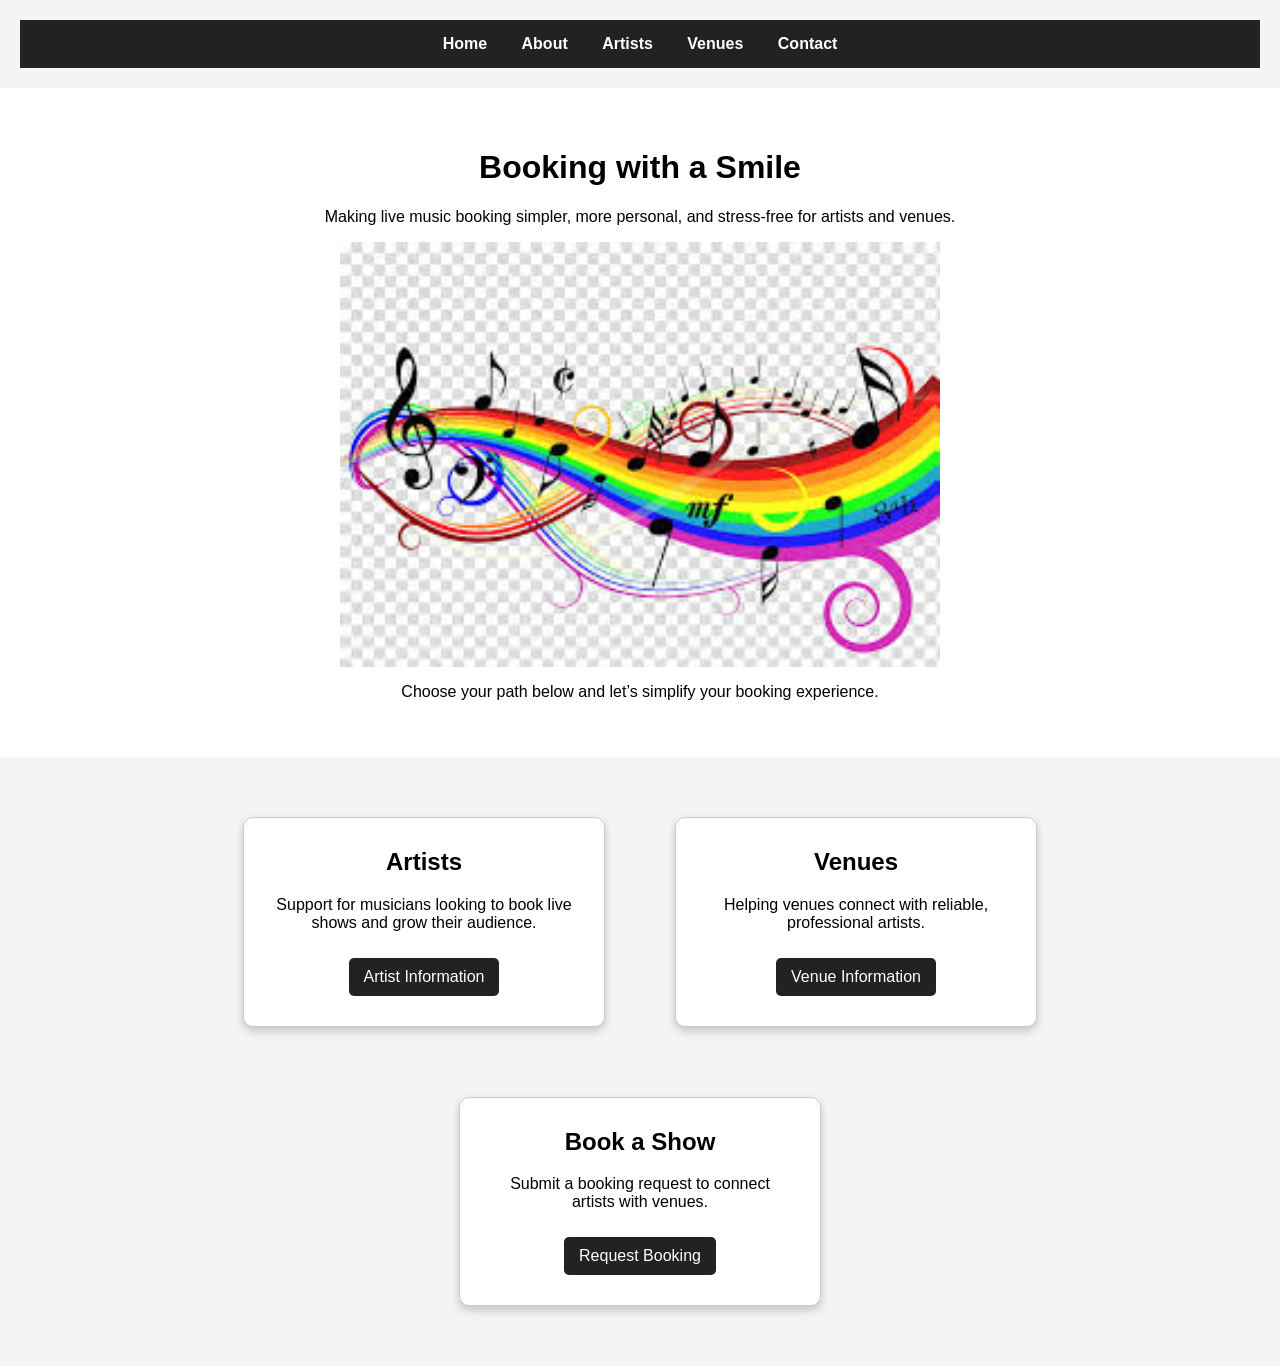
<file: index.html>
<!DOCTYPE html>
<html lang="en">
<head>
<meta charset="UTF-8">
<title>Booking with a Smile</title>
<link rel="stylesheet" href="styles.css">
</head>
<style>

body{
font-family: Arial, sans-serif;
text-align:center;
background:#f4f4f4;
margin:0;
}

nav{
background:#222;
padding:15px;
}

nav a{
color:white;
text-decoration:none;
margin:0 15px;
font-weight:bold;
}

nav a:hover{
color:#ffd700;
}

.hero{
padding:40px;
background:white;
}

.hero img{
width:60%;
max-width:600px;
display:block;
margin:auto;
}

.cards{
display:flex;
justify-content:center;
gap:30px;
padding:40px;
flex-wrap:wrap;
}

.card{
background:white;
padding:30px;
width:300px;
border-radius:10px;
box-shadow:0 4px 10px rgba(0,0,0,0.2);
}

.card h2{
margin-top:0;
}

.card a{
display:inline-block;
margin-top:10px;
padding:10px 15px;
background:#222;
color:white;
text-decoration:none;
border-radius:5px;
}

.card a:hover{
background:#444;
}

</style>

</head>

<body>

<nav>
<a href="index.html">Home</a>
<a href="about.html">About</a>
<a href="artists.html">Artists</a>
<a href="venues.html">Venues</a>
<a href="contact.html">Contact</a>
</nav>

<div class="hero">

<h1>Booking with a Smile</h1>

<p>
Making live music booking simpler, more personal, and stress-free for artists and venues.
</p>

<img src="booking-with-a-smile.jpg" alt="Booking Live Music">

<p>
Choose your path below and let’s simplify your booking experience.
</p>

</div>

<div class="cards">

<div class="card">
<h2>Artists</h2>
<p>Support for musicians looking to book live shows and grow their audience.</p>
<a href="artists.html">Artist Information</a>
</div>

<div class="card">
<h2>Venues</h2>
<p>Helping venues connect with reliable, professional artists.</p>
<a href="venues.html">Venue Information</a>
</div>

<div class="card">
<h2>Book a Show</h2>
<p>Submit a booking request to connect artists with venues.</p>
<a href="booking.html">Request Booking</a>
</div>

</div>

</body>
</html>
</file>
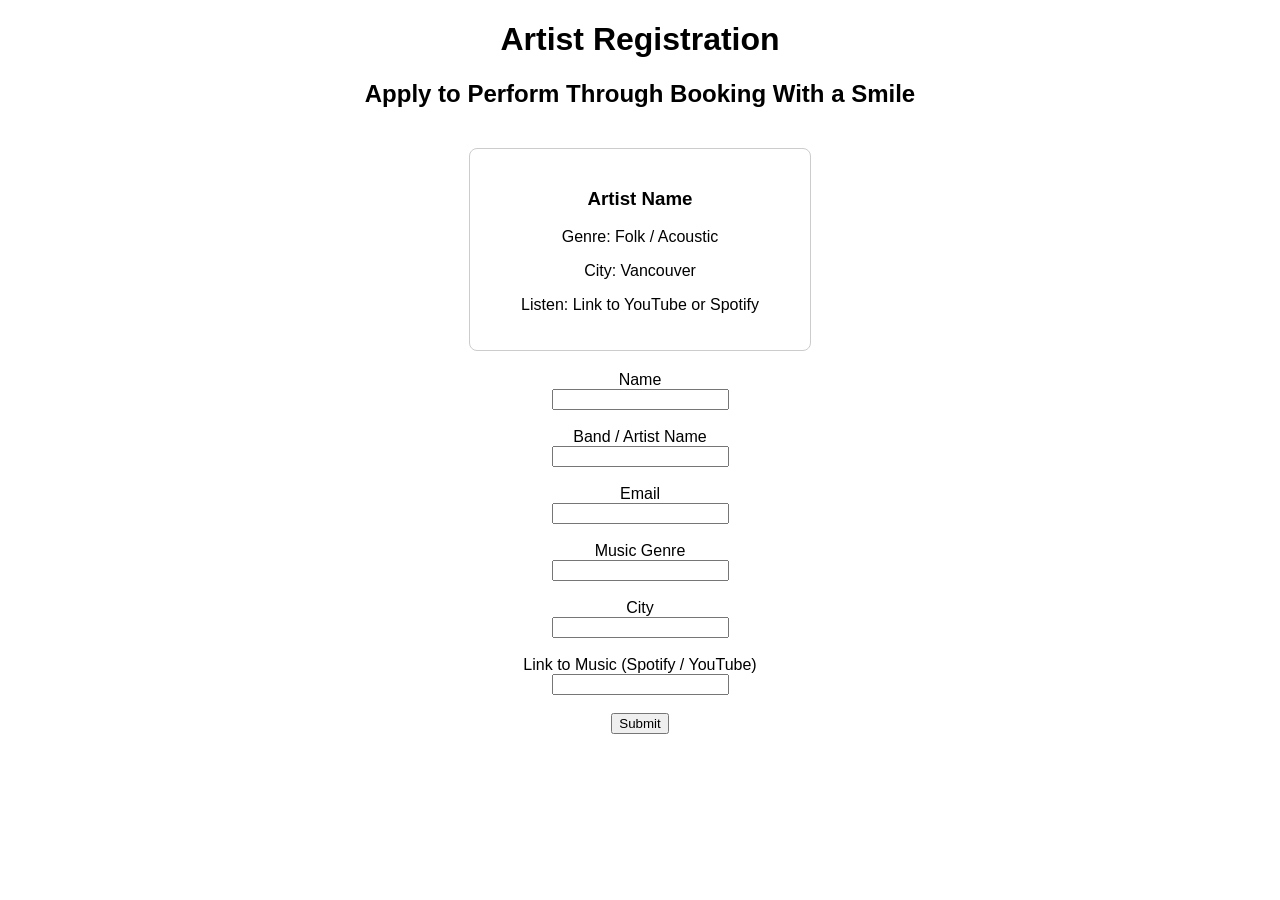
<file: artists-signup.html>
<!DOCTYPE html>
<html>
<head>
<title>Artist Registration</title>
</head>
<link rel="stylesheet" href="styles.css">
</head>
<body>

<h1>Artist Registration</h1>
<h2>Apply to Perform Through Booking With a Smile</h2>

<div class="card">
<h3>Artist Name</h3>
<p>Genre: Folk / Acoustic</p>
<p>City: Vancouver</p>
<p>Listen: Link to YouTube or Spotify</p>
</div>

<form>

Name<br>
<input type="text"><br><br>

Band / Artist Name<br>
<input type="text"><br><br>

Email<br>
<input type="email"><br><br>

Music Genre<br>
<input type="text"><br><br>

City<br>
<input type="text"><br><br>

Link to Music (Spotify / YouTube)<br>
<input type="text"><br><br>

<button type="submit">Submit</button>

</form>

</body>
</html>
</file>
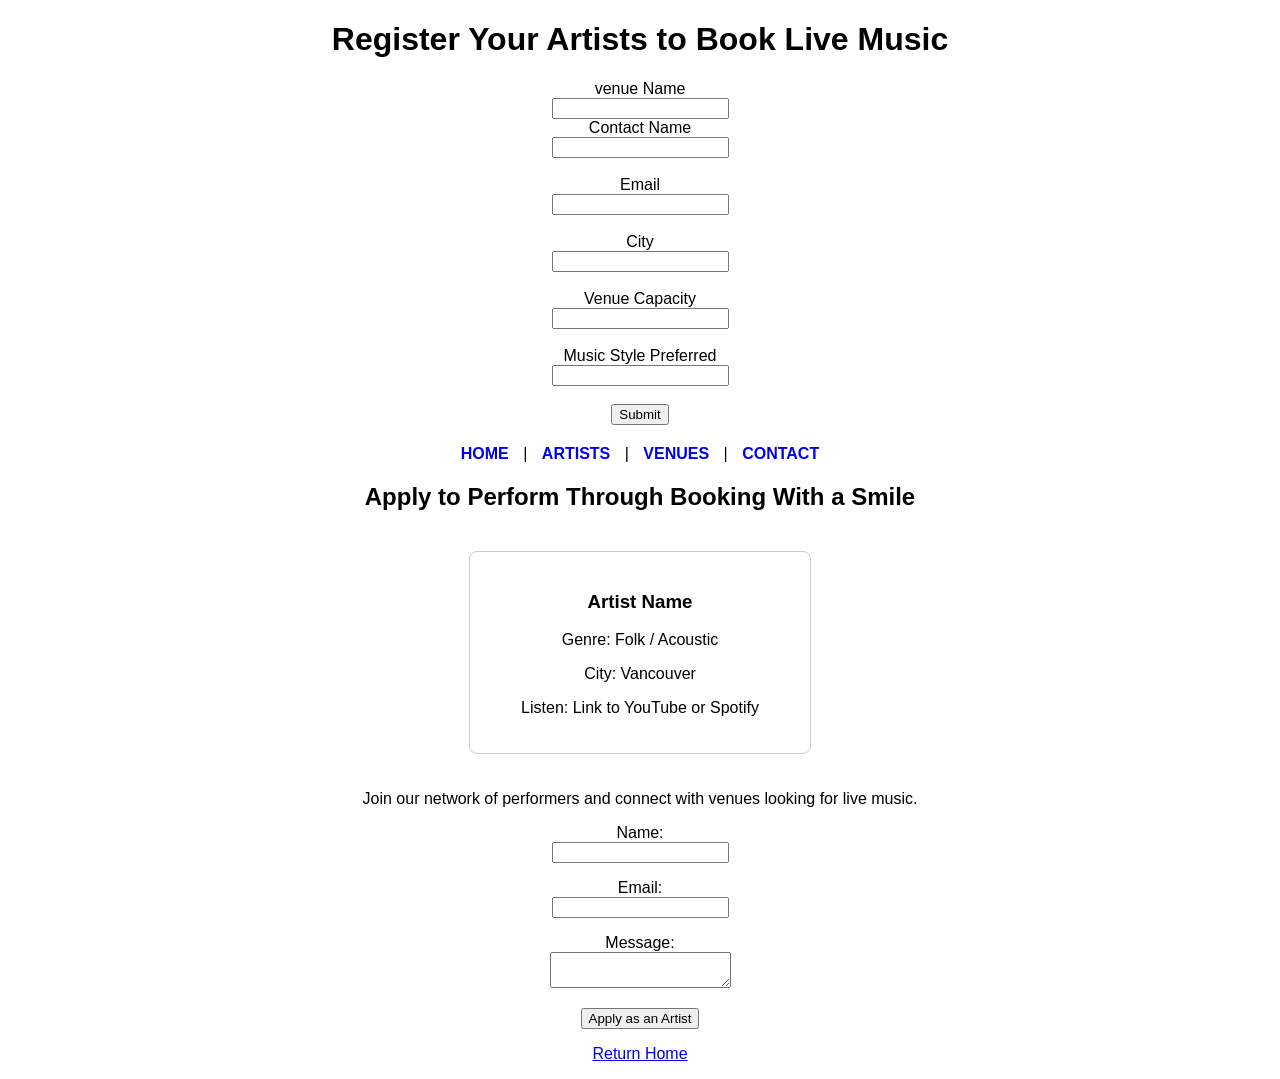
<file: artists.html>
<!DOCTYPE html>
<html>
<head>
<link rel="stylesheet" href="styles.css">
</head>
<style>
body{
font-family: Arial, sans-serif;
text-align:center;
max-width:900px;
margin:auto;
}
</style>
<title>Artists</title>
</head>

<body>

<h1>Register Your Artists to Book Live Music</h1>

<form>

venue Name<br>
<input type="text"><br>
Contact Name<br>
<input type="text"><br><br>

Email<br>
<input type="email"><br><br>

City<br>
<input type="text"><br><br>

Venue Capacity<br>
<input type="number"><br><br>

Music Style Preferred<br>
<input type="text"><br><br>

<button type="submit">Submit</button>

</form>

</body>
</html>
<title>Artists | Booking With a Smile</title>
<meta charset="UTF-8">
</head>

<body>
<nav>
<a href="index.html">HOME</a> |
<a href="artists.html">ARTISTS</a> |
<a href="venues.html">VENUES</a> |
<a href="contact.html">CONTACT</a>
</nav>

<h2>Apply to Perform Through Booking With a Smile</h2>

<div class="card">
<h3>Artist Name</h3>
<p>Genre: Folk / Acoustic</p>
<p>City: Vancouver</p>
<p>Listen: Link to YouTube or Spotify</p>
</div>

<p>Join our network of performers and connect with venues looking for live music.</p>

<form name="artist-application" method="POST" data-netlify="true">
<input type="hidden" name="form-name" value="artist-application">

<p>
<label>Name:<br>
<input type="text" name="name" required>
</label>
</p>

<p>
<label>Email:<br>
<input type="email" name="email" required>
</label>
</p>

<p>
<label>Message:<br>
<textarea name="message"></textarea>
</label>
</p>

<p>
<button type="submit">Apply as an Artist</button>
</p>

</form>

<p><a href="index.html">Return Home</a></p>

</body>
</html>
</file>
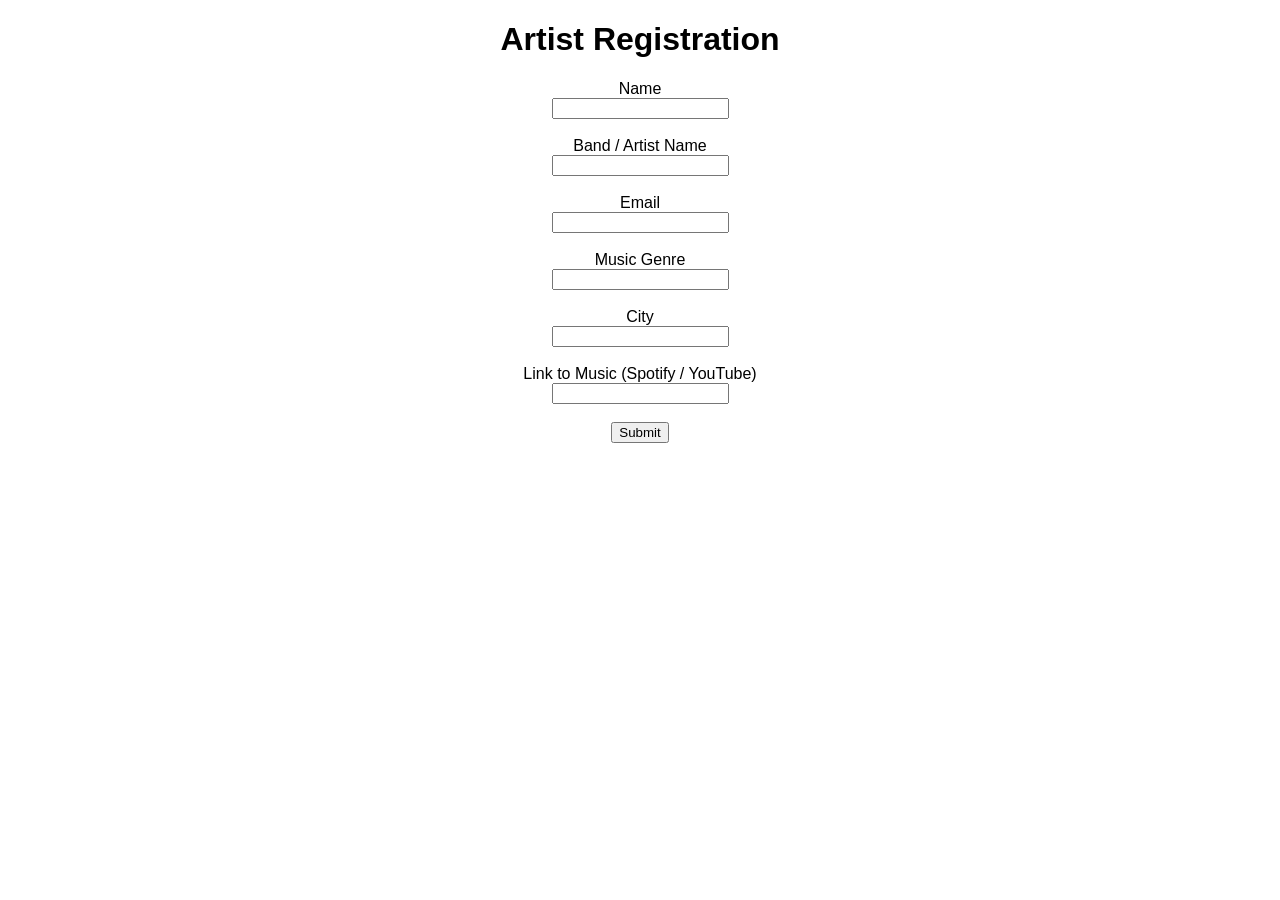
<file: booking.html>
<!DOCTYPE html>
<html>
<head>
<link rel="stylesheet" href="styles.css">
</head>
<style>
body{
font-family: Arial, sans-serif;
text-align:center;
max-width:900px;
margin:auto;
}
</style>
<style>
body{
font-family: Arial, sans-serif;
text-align:center;
max-width:900px;
margin:auto;
}
</style>
<style>
body{
font-family: Arial, sans-serif;
text-align:center;
max-width:900px;
margin:auto;
}
</style>
<title>Artist Registration</title>
</head>

<body>

<h1>Artist Registration</h1>

<form>

Name<br>
<input type="text"><br><br>

Band / Artist Name<br>
<input type="text"><br><br>

Email<br>
<input type="email"><br><br>

Music Genre<br>
<input type="text"><br><br>

City<br>
<input type="text"><br><br>

Link to Music (Spotify / YouTube)<br>
<input type="text"><br><br>

<button type="submit">Submit</button>

</form>

</body>
</html>
</file>
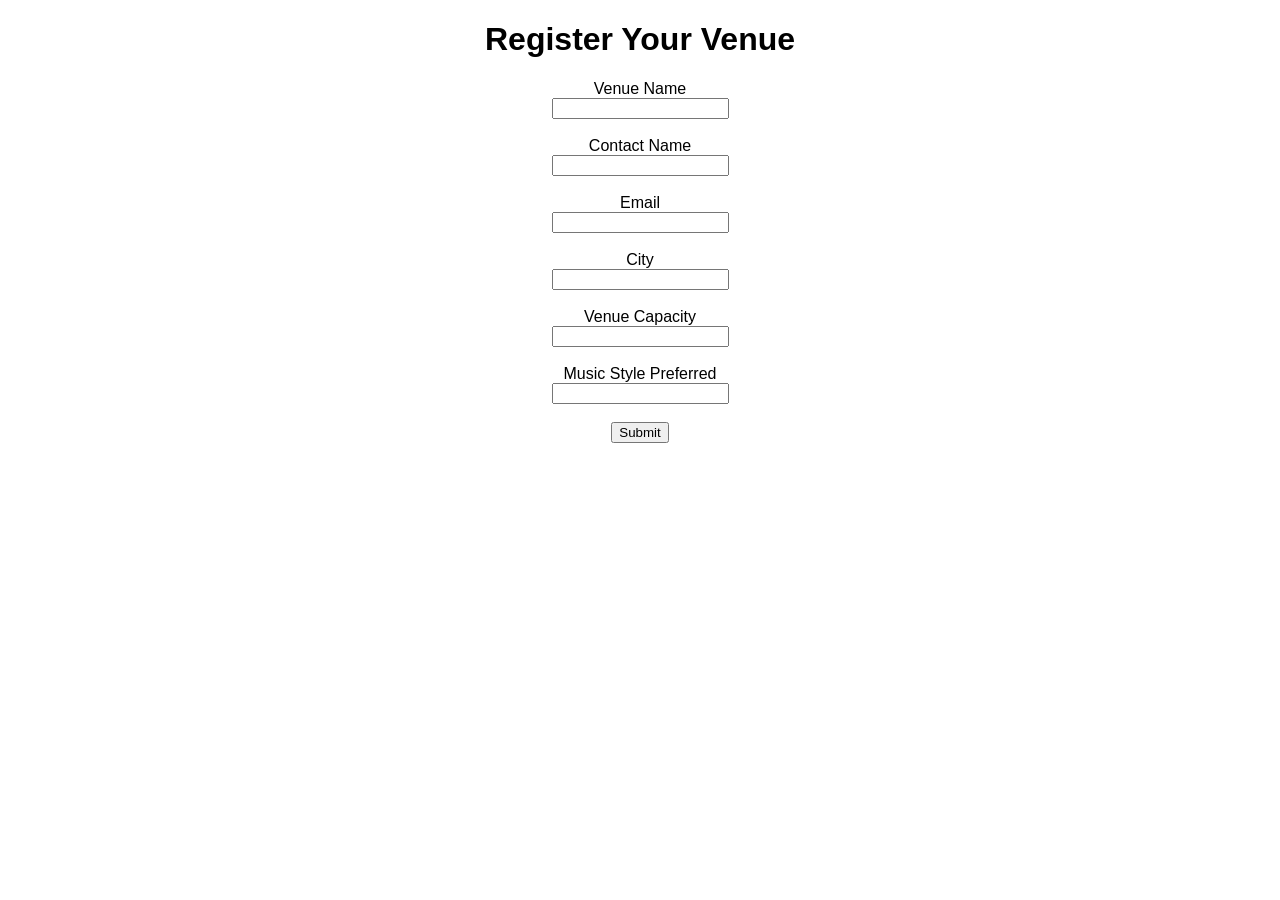
<file: venue-register.html>
<!DOCTYPE html>
<html>
<head>
<link rel="stylesheet" href="styles.css">
</head>
<style>
body{
font-family: Arial, sans-serif;
text-align:center;
max-width:900px;
margin:auto;
}
</style>
<title>Venue Registration</title>
</head>

<body>

<h1>Register Your Venue</h1>

<form>

Venue Name<br>
<input type="text"><br><br>

Contact Name<br>
<input type="text"><br><br>

Email<br>
<input type="email"><br><br>

City<br>
<input type="text"><br><br>

Venue Capacity<br>
<input type="number"><br><br>

Music Style Preferred<br>
<input type="text"><br><br>

<button type="submit">Submit</button>

</form>

</body>
</html>
</file>
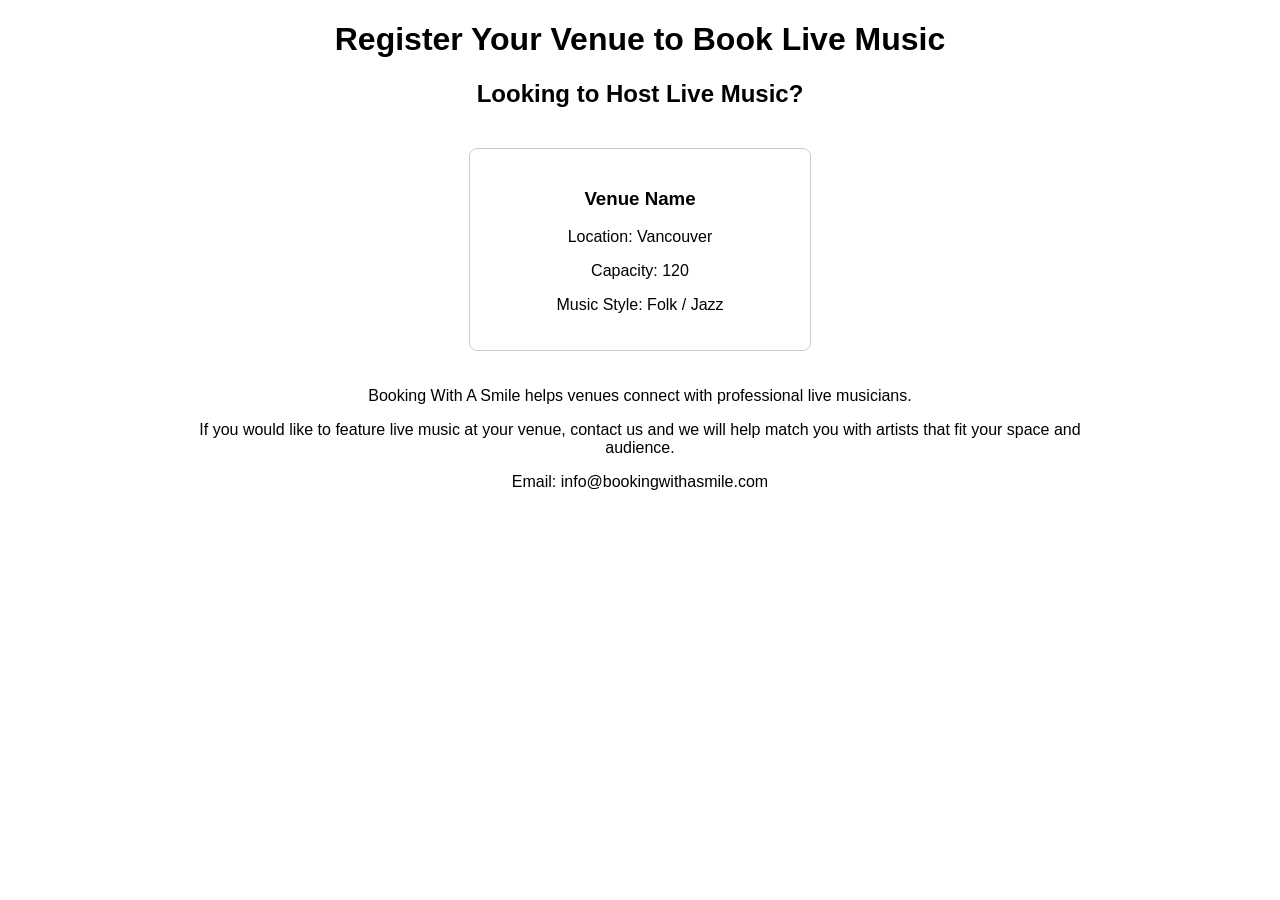
<file: venues.html>
<!DOCTYPE html>
<html>
<head>
<link rel="stylesheet" href="styles.css">
</head>
<style>
body{
<div class="card">
<h3>Venue Name</h3>
<p>Location: Vancouver</p>
font-family: Arial, sans-serif;
text-align:center;
max-width:900px;
margin:auto;
}
</style>
<title>Venues</title>
</head>

<body>

<h1>Register Your Venue to Book Live Music</h1>
<h2>Looking to Host Live Music?</h2>


<div class="card">
<h3>Venue Name</h3>
<p>Location: Vancouver</p>
<p>Capacity: 120</p>
<p>Music Style: Folk / Jazz</p>
</div>
<p>
Booking With A Smile helps venues connect with professional live musicians.
</p>

<p>
If you would like to feature live music at your venue, contact us and we will help match you with artists that fit your space and audience.
</p>

<p>
Email: info@bookingwithasmile.com
</p>

</body>
</html>
</file>
<file: styles.css>
body {
    font-family: Arial, sans-serif;
    margin: 0;
    text-align: center;
}

.container {
    max-width: 1000px;
    margin: auto;
    padding: 20px;
}

nav {
    margin: 20px;
}

nav a {
    margin: 10px;
    text-decoration: none;
    font-weight: bold;
}

.card {
    width: 300px;
    display: inline-block;
    margin: 20px;
    padding: 20px;
    border: 1px solid #ccc;
    border-radius: 8px;
}
</file>
